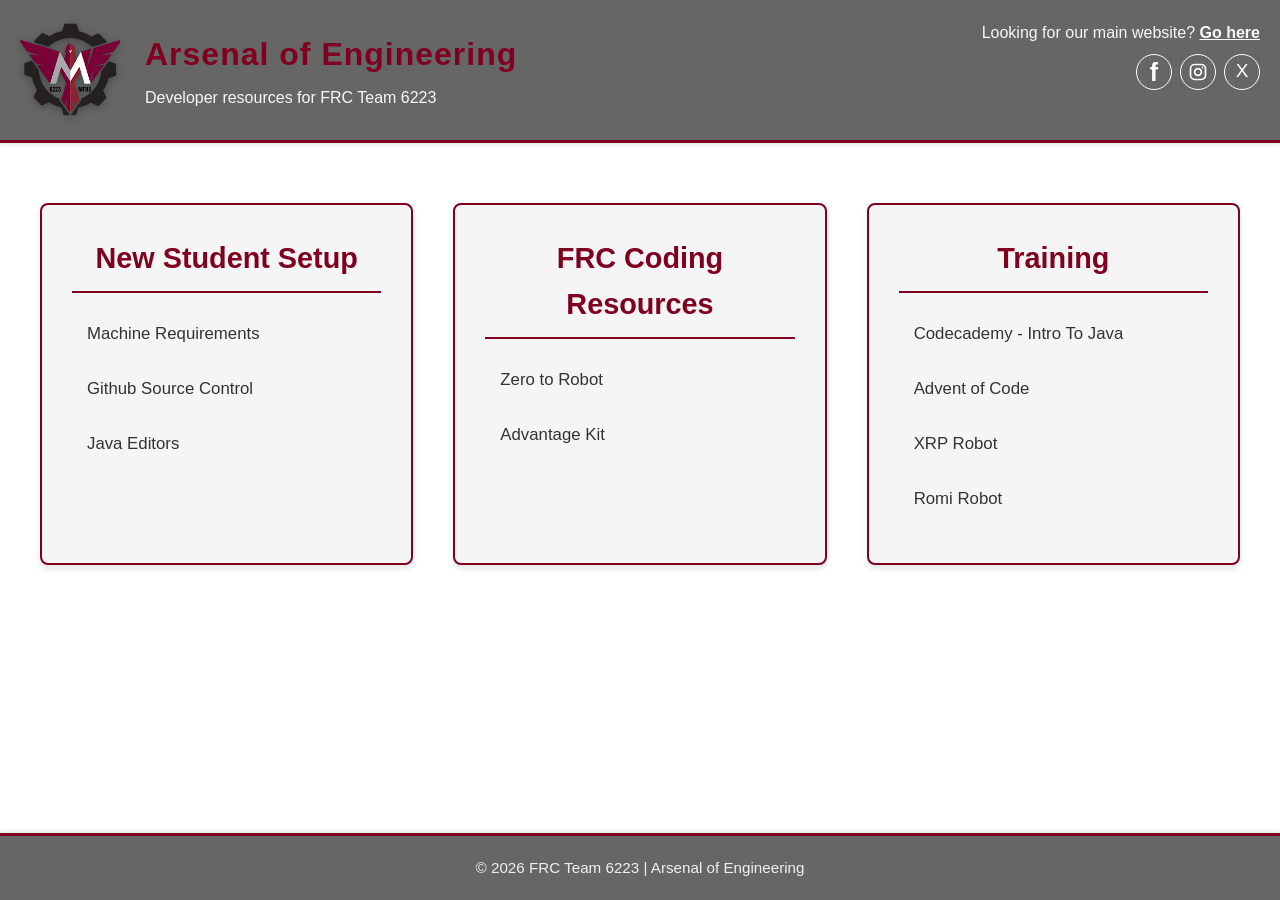
<file: index.html>
<!doctype html>
<html lang="en">

<head>
  <meta charset="utf-8">
  <meta name="viewport" content="width=device-width, initial-scale=1">
  <title>Arsenal of Engineering | Developer Resources</title>
  <link rel="icon" type="image/png" href="assets/images/icons/Icon.png">
  <link rel="stylesheet" href="assets/styles/style.css">
</head>

<body>
  <header>
    <a class="header-home" href="index.html">
      <img src="assets/images/logo/Logo.png" alt="">
      <div class="header-text">
        <h1>Arsenal of Engineering</h1>
        <p>Developer resources for FRC Team 6223</p>
      </div>
    </a>
    <nav class="header-links" aria-label="Team website and social media">
      <p>Looking for our main website? <a href="https://www.arsenalofengineering.org/">Go here</a></p>
      <div class="social-links">
        <a class="social-icon facebook"
          href="https://www.facebook.com/p/FRC-Team-6223-Menomonee-Falls-High-School-Robotics-61572695653583/"
          aria-label="Facebook">f</a>
        <a class="social-icon" href="https://www.instagram.com/mfhs.robotics" aria-label="Instagram"><svg
            viewBox="0 0 24 24" fill="none" stroke="currentColor" stroke-width="2" aria-hidden="true">
            <rect x="3" y="3" width="18" height="18" rx="5" />
            <circle cx="12" cy="12" r="4" />
            <circle cx="17.5" cy="6.5" r="1" fill="currentColor" stroke="none" />
          </svg></a>
        <a class="social-icon x-icon" href="https://x.com/falls_robotics" aria-label="X">X</a>
      </div>
    </nav>
  </header>
  <main>

    <div class="sections">
      <section class="resource-section">
        <h3>New Student Setup</h3>
        <ul class="resource-links">
          <li><a href="setup_machine-requirements.html">Machine Requirements</a></li>
          <li><a href="setup_github-source-control.html">Github Source Control</a></li>
          <li><a href="setup_java-editors.html">Java Editors</a></li>
        </ul>
      </section>

      <section class="resource-section">
        <h3>FRC Coding Resources</h3>
        <ul class="resource-links">
          <li><a href="https://docs.wpilib.org/en/stable/docs/zero-to-robot/introduction.html" target="_blank">Zero to
              Robot</a></li>
          <li><a href="https://docs.advantagekit.org/" target="_blank">Advantage Kit</a></li>
        </ul>
      </section>

      <section class="resource-section">
        <h3>Training</h3>
        <ul class="resource-links">
          <li><a href="https://www.codecademy.com/learn/java-introduction">Codecademy - Intro To Java</a></li>
          <li><a href="training_advent-of-code.html">Advent of Code</a></li>
          <li><a href="training_xrp-robot.html">XRP Robot</a></li>
          <li><a href="training_romi-robot.html">Romi Robot</a></li>
        </ul>
      </section>
    </div>
  </main>
  <footer>
    <p>&copy; 2026 FRC Team 6223 | Arsenal of Engineering</p>
  </footer>
</body>

</html>
</file>
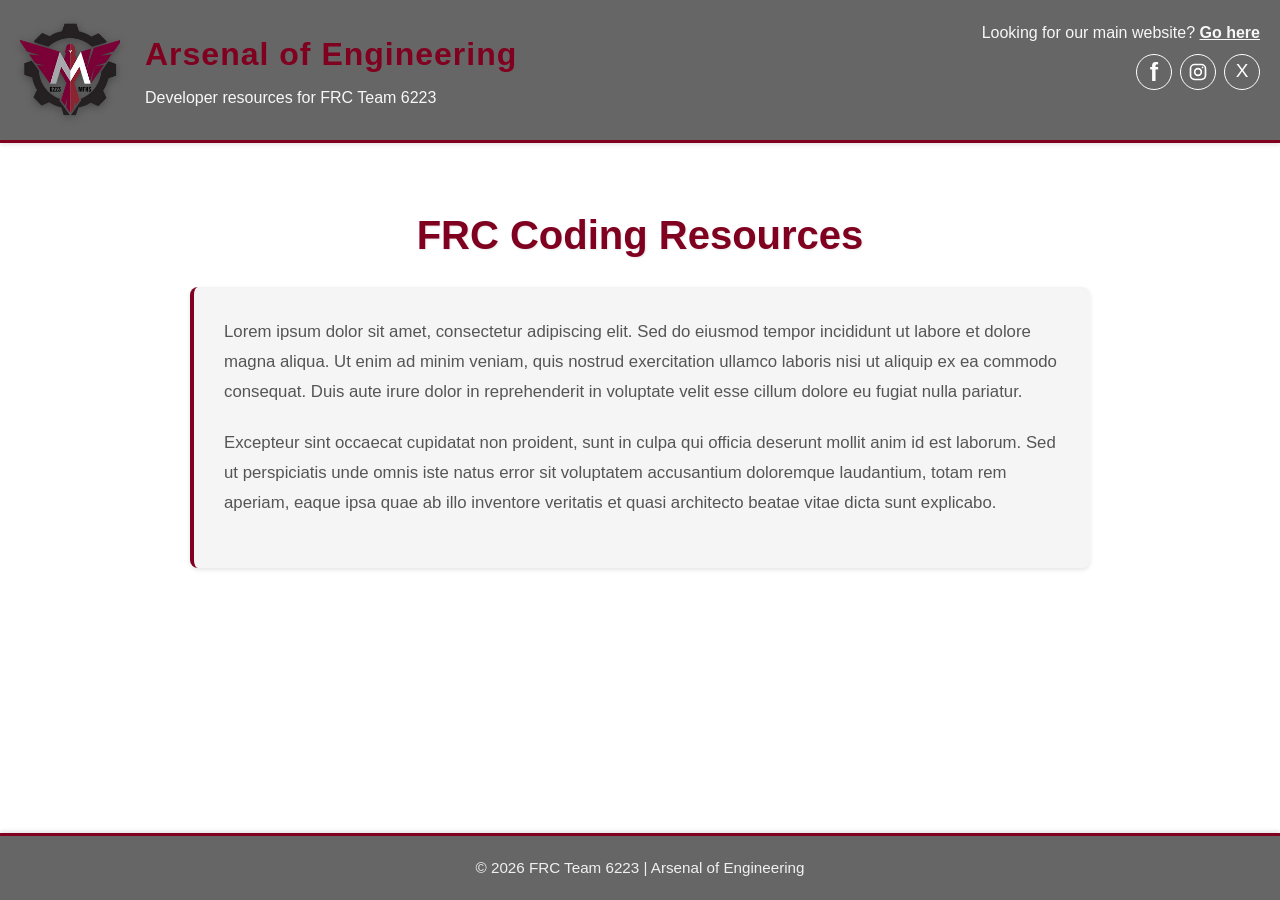
<file: frc-coding-resources.html>
<!doctype html>
<html lang="en">
  <head>
    <meta charset="utf-8">
    <meta name="viewport" content="width=device-width, initial-scale=1">
    <title>FRC Coding Resources | Arsenal of Engineering</title>
    <link rel="icon" type="image/png" href="assets/images/icons/Icon.png">
    <link rel="stylesheet" href="assets/styles/style.css">
  </head>
  <body>
    <header>
      <a class="header-home" href="index.html">
        <img src="assets/images/logo/Logo.png" alt="">
        <div class="header-text">
          <h1>Arsenal of Engineering</h1>
          <p>Developer resources for FRC Team 6223</p>
        </div>
      </a>
      <nav class="header-links" aria-label="Team website and social media">
        <p>Looking for our main website? <a href="https://www.arsenalofengineering.org/">Go here</a></p>
        <div class="social-links">
          <a class="social-icon facebook" href="https://www.facebook.com/p/FRC-Team-6223-Menomonee-Falls-High-School-Robotics-61572695653583/" aria-label="Facebook">f</a>
          <a class="social-icon" href="https://www.instagram.com/mfhs.robotics" aria-label="Instagram"><svg viewBox="0 0 24 24" fill="none" stroke="currentColor" stroke-width="2" aria-hidden="true"><rect x="3" y="3" width="18" height="18" rx="5"/><circle cx="12" cy="12" r="4"/><circle cx="17.5" cy="6.5" r="1" fill="currentColor" stroke="none"/></svg></a>
          <a class="social-icon x-icon" href="https://x.com/falls_robotics" aria-label="X">X</a>
        </div>
      </nav>
    </header>
    <main>
      <h2>FRC Coding Resources</h2>
      <article class="page-content">
        <p>
          Lorem ipsum dolor sit amet, consectetur adipiscing elit. Sed do eiusmod tempor incididunt ut labore et dolore magna aliqua. 
          Ut enim ad minim veniam, quis nostrud exercitation ullamco laboris nisi ut aliquip ex ea commodo consequat. Duis aute irure 
          dolor in reprehenderit in voluptate velit esse cillum dolore eu fugiat nulla pariatur.
        </p>
        <p>
          Excepteur sint occaecat cupidatat non proident, sunt in culpa qui officia deserunt mollit anim id est laborum. Sed ut perspiciatis 
          unde omnis iste natus error sit voluptatem accusantium doloremque laudantium, totam rem aperiam, eaque ipsa quae ab illo inventore 
          veritatis et quasi architecto beatae vitae dicta sunt explicabo.
        </p>
      </article>
    </main>
    <footer>
      <p>&copy; 2026 FRC Team 6223 | Arsenal of Engineering</p>
    </footer>
  </body>
</html>
</file>
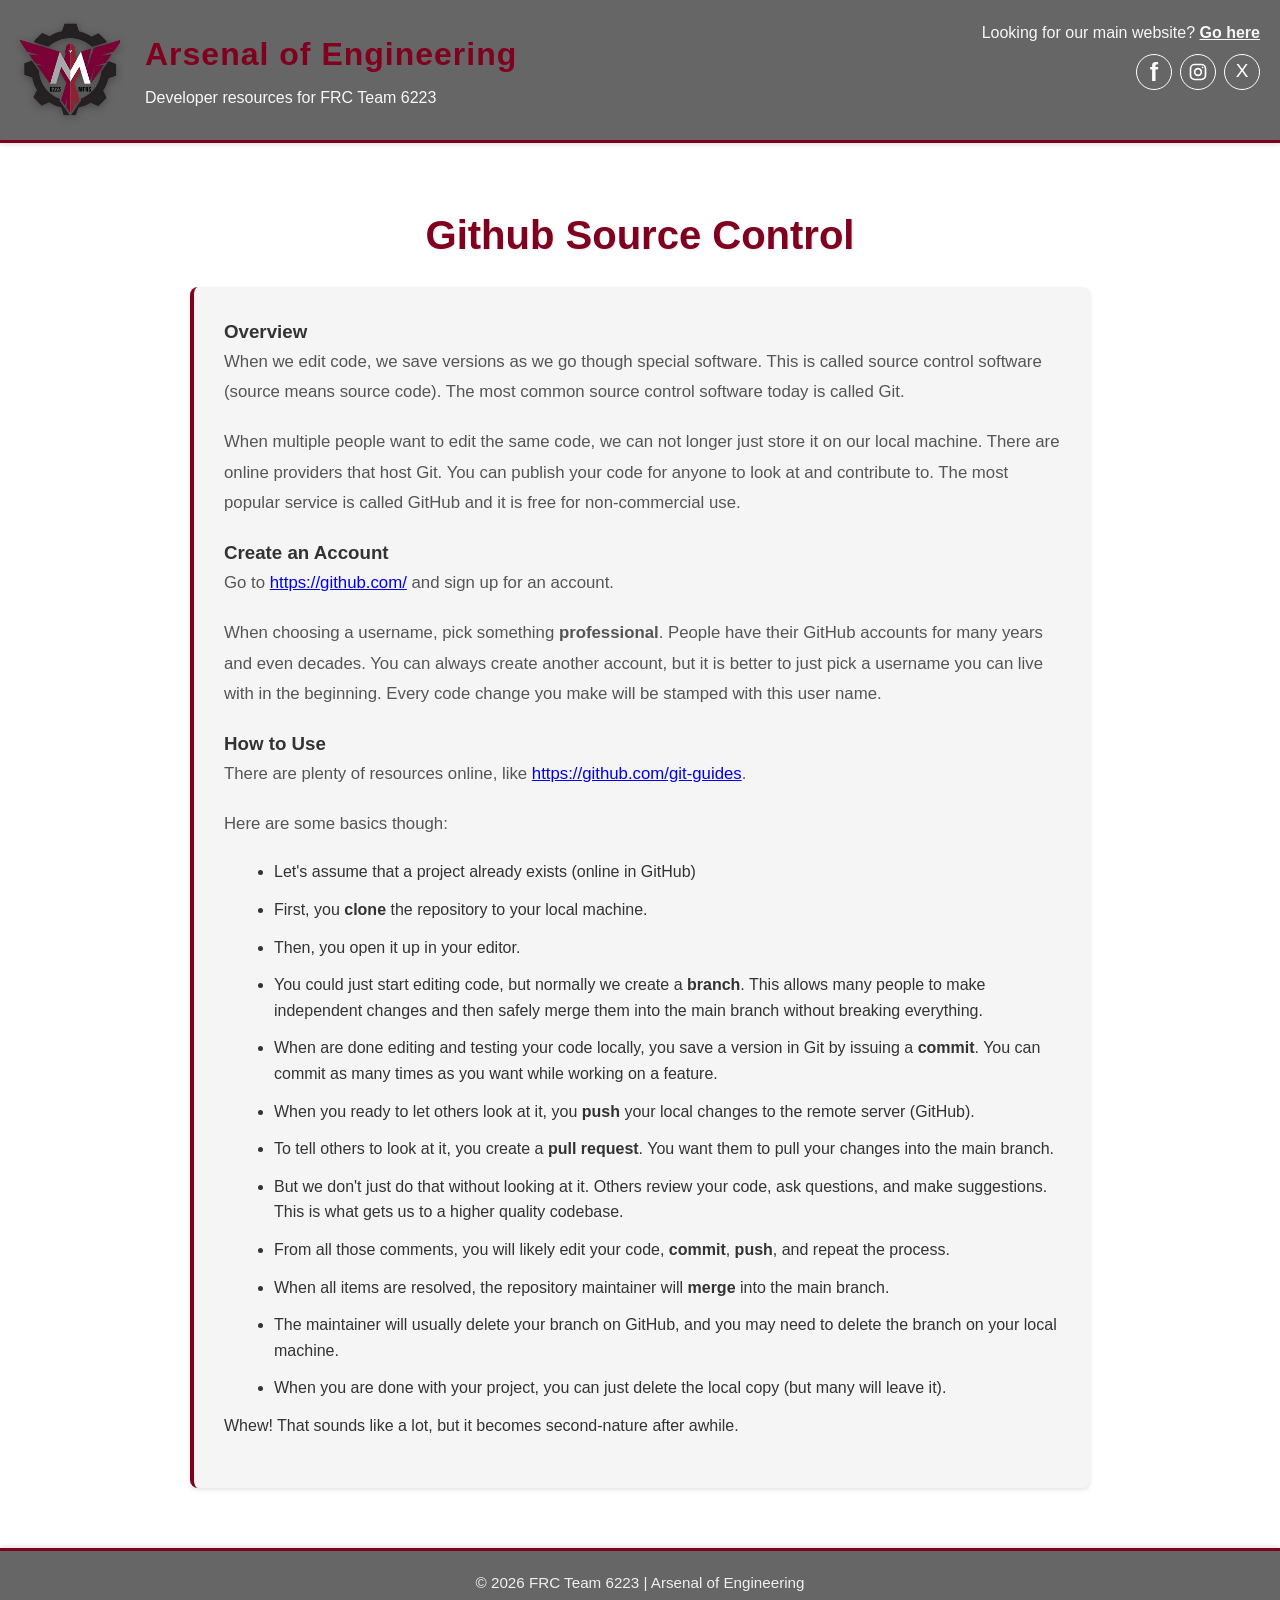
<file: setup_github-source-control.html>
<!doctype html>
<html lang="en">

<head>
  <meta charset="utf-8">
  <meta name="viewport" content="width=device-width, initial-scale=1">
  <title>Github Source Control | Arsenal of Engineering</title>
  <link rel="icon" type="image/png" href="assets/images/icons/Icon.png">
  <link rel="stylesheet" href="assets/styles/style.css">
</head>

<body>
  <header>
    <a class="header-home" href="index.html">
      <img src="assets/images/logo/Logo.png" alt="">
      <div class="header-text">
        <h1>Arsenal of Engineering</h1>
        <p>Developer resources for FRC Team 6223</p>
      </div>
    </a>
    <nav class="header-links" aria-label="Team website and social media">
      <p>Looking for our main website? <a href="https://www.arsenalofengineering.org/">Go here</a></p>
      <div class="social-links">
        <a class="social-icon facebook"
          href="https://www.facebook.com/p/FRC-Team-6223-Menomonee-Falls-High-School-Robotics-61572695653583/"
          aria-label="Facebook">f</a>
        <a class="social-icon" href="https://www.instagram.com/mfhs.robotics" aria-label="Instagram"><svg
            viewBox="0 0 24 24" fill="none" stroke="currentColor" stroke-width="2" aria-hidden="true">
            <rect x="3" y="3" width="18" height="18" rx="5" />
            <circle cx="12" cy="12" r="4" />
            <circle cx="17.5" cy="6.5" r="1" fill="currentColor" stroke="none" />
          </svg></a>
        <a class="social-icon x-icon" href="https://x.com/falls_robotics" aria-label="X">X</a>
      </div>
    </nav>
  </header>
  <main>
    <h2>Github Source Control</h2>
    <article class="page-content">
      <h3>Overview</h3>
      <p>
        When we edit code, we save versions as we go though special software. This is called source control software
        (source means source code). The most common source control software today is called Git.
      </p>
      <p>
        When multiple people want to edit the same code, we can not longer just store it on our local machine. There are
        online providers that host Git. You can publish your code for anyone to look at and contribute to. The most
        popular service is called GitHub and it is free for non-commercial use.
      </p>
      <h3>Create an Account</h3>
      <p>
        Go to <a href="https://github.com/" target="_blank">https://github.com/</a> and sign up for an account.
      </p>
      <p>
        When choosing a username, pick something <b>professional</b>. People have their GitHub accounts for many years
        and even decades. You can always create another account, but it is better to just pick a username you can live
        with in the beginning. Every code change you make will be stamped with this user name.
      </p>
      <h3>How to Use</h3>
      <p>
        There are plenty of resources online, like <a href="https://github.com/git-guides"
          target="_blank">https://github.com/git-guides</a>.
      </p>
      <p>
        Here are some basics though:
      <ul>
        <li> Let's assume that a project already exists (online in GitHub)</li>
        <li> First, you <b>clone</b> the repository to your local machine.</li>
        <li> Then, you open it up in your editor.</li>
        <li> You could just start editing code, but normally we create a <b>branch</b>. This allows many people to make
          independent changes and then safely merge them into the main branch without breaking everything.</li>
        <li> When are done editing and testing your code locally, you save a version in Git by issuing a <b>commit</b>.
          You
          can commit as many times as you want while working on a feature.</li>
        <li> When you ready to let others look at it, you <b>push</b> your local changes to the remote server (GitHub).
        </li>
        <li> To tell others to look at it, you create a <b>pull request</b>. You want them to pull your changes into the
          main branch.</li>
        <li> But we don't just do that without looking at it. Others review your code, ask questions, and make
          suggestions.
          This is what gets us to a higher quality codebase.</li>
        <li> From all those comments, you will likely edit your code, <b>commit</b>, <b>push</b>, and repeat the
          process.</li>
        <li>When all items are resolved, the repository maintainer will <b>merge</b> into the main branch.</li>
        <li>The maintainer will usually delete your branch on GitHub, and you may need to delete the branch on your
          local machine.</li>
        <li>When you are done with your project, you can just delete the local copy (but many will leave it).</li>
      </ul>
      Whew! That sounds like a lot, but it becomes second-nature after awhile.
      </p>
    </article>
  </main>
  <footer>
    <p>&copy; 2026 FRC Team 6223 | Arsenal of Engineering</p>
  </footer>
</body>

</html>
</file>
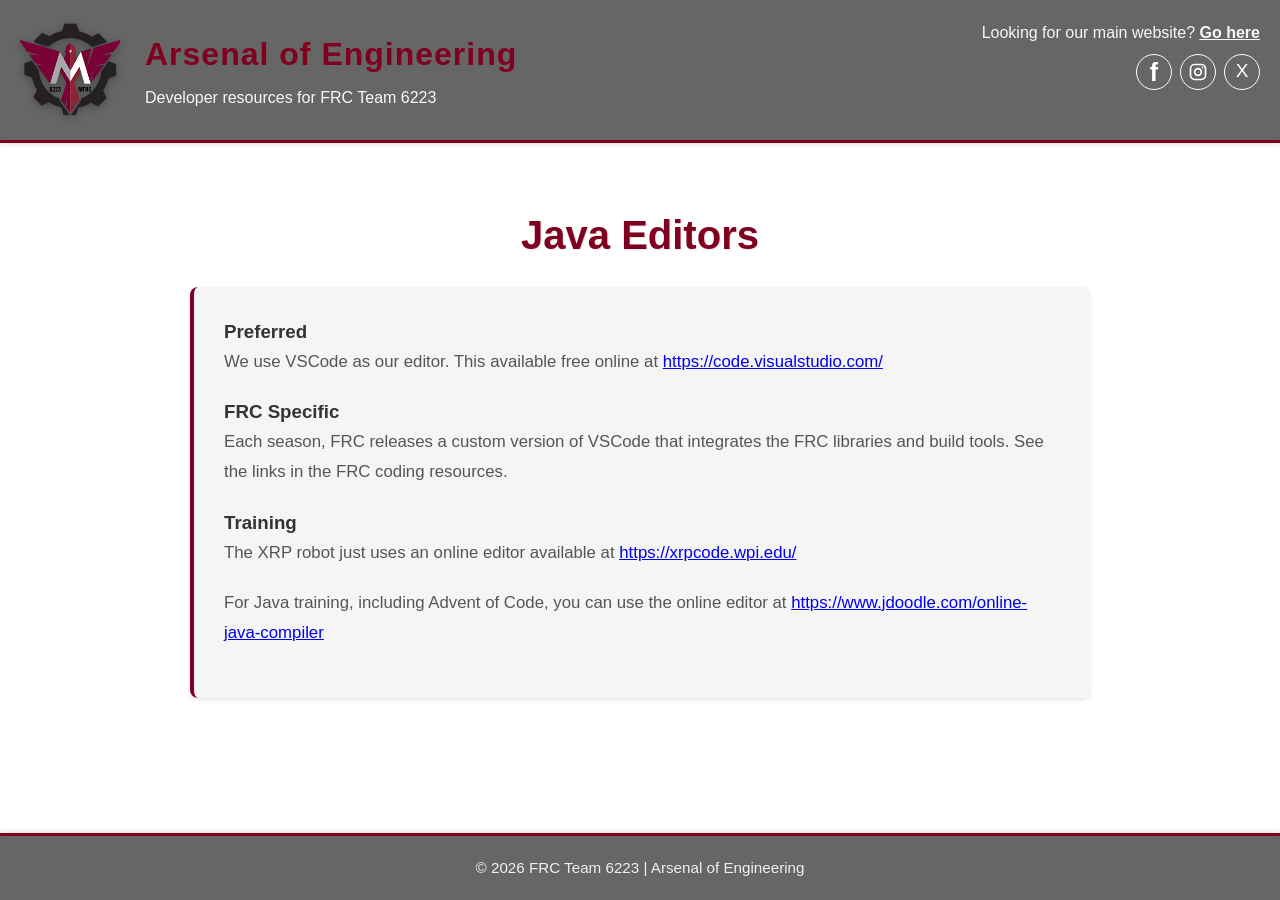
<file: setup_java-editors.html>
<!doctype html>
<html lang="en">

<head>
  <meta charset="utf-8">
  <meta name="viewport" content="width=device-width, initial-scale=1">
  <title>Java Editors | Arsenal of Engineering</title>
  <link rel="icon" type="image/png" href="assets/images/icons/Icon.png">
  <link rel="stylesheet" href="assets/styles/style.css">
</head>

<body>
  <header>
    <a class="header-home" href="index.html">
      <img src="assets/images/logo/Logo.png" alt="">
      <div class="header-text">
        <h1>Arsenal of Engineering</h1>
        <p>Developer resources for FRC Team 6223</p>
      </div>
    </a>
    <nav class="header-links" aria-label="Team website and social media">
      <p>Looking for our main website? <a href="https://www.arsenalofengineering.org/">Go here</a></p>
      <div class="social-links">
        <a class="social-icon facebook" href="https://www.facebook.com/p/FRC-Team-6223-Menomonee-Falls-High-School-Robotics-61572695653583/" aria-label="Facebook">f</a>
        <a class="social-icon" href="https://www.instagram.com/mfhs.robotics" aria-label="Instagram"><svg viewBox="0 0 24 24" fill="none" stroke="currentColor" stroke-width="2" aria-hidden="true"><rect x="3" y="3" width="18" height="18" rx="5"/><circle cx="12" cy="12" r="4"/><circle cx="17.5" cy="6.5" r="1" fill="currentColor" stroke="none"/></svg></a>
        <a class="social-icon x-icon" href="https://x.com/falls_robotics" aria-label="X">X</a>
      </div>
    </nav>
  </header>
  <main>
    <h2>Java Editors</h2>
    <article class="page-content">
      <h3>Preferred</h3>
      <p>
        We use VSCode as our editor. This available free online at <a href="https://code.visualstudio.com/"
          target="_blank">https://code.visualstudio.com/</a>
      </p>
      <h3>FRC Specific</h3>
      <p>
        Each season, FRC releases a custom version of VSCode that integrates the FRC libraries and build tools. See the
        links in the FRC coding resources.
      </p>
      <h3>Training</h3>
      <p>
        The XRP robot just uses an online editor available at <a href="https://xrpcode.wpi.edu/"
          target="_blank">https://xrpcode.wpi.edu/</a>
      </p>
      <p>
        For Java training, including Advent of Code, you can use the online editor at <a
          href="https://www.jdoodle.com/online-java-compiler"
          target="_blank">https://www.jdoodle.com/online-java-compiler</a>
      </p>
    </article>
  </main>
  <footer>
    <p>&copy; 2026 FRC Team 6223 | Arsenal of Engineering</p>
  </footer>
</body>

</html>
</file>
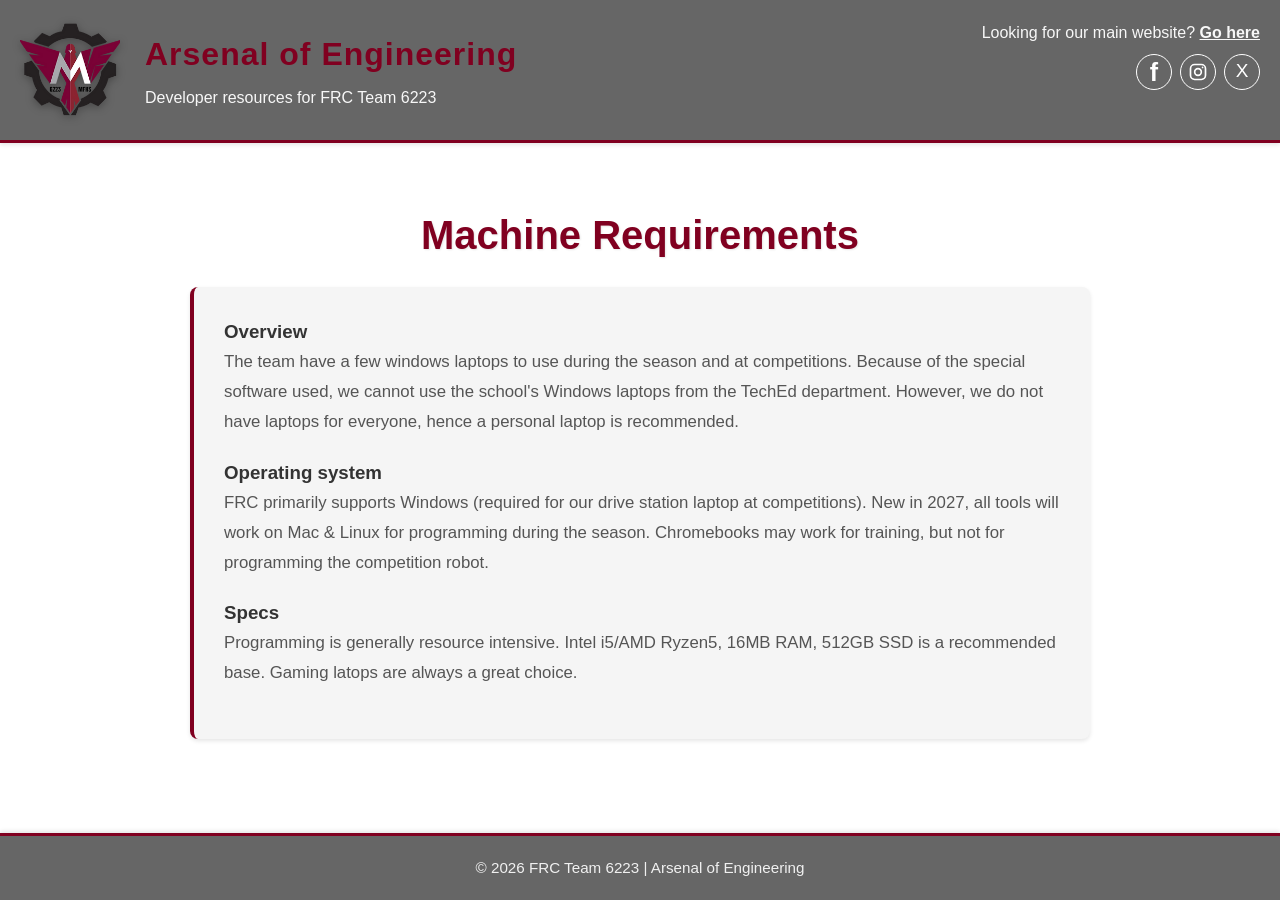
<file: setup_machine-requirements.html>
<!doctype html>
<html lang="en">

<head>
  <meta charset="utf-8">
  <meta name="viewport" content="width=device-width, initial-scale=1">
  <title>Machine Requirements | Arsenal of Engineering</title>
  <link rel="icon" type="image/png" href="assets/images/icons/Icon.png">
  <link rel="stylesheet" href="assets/styles/style.css">
</head>

<body>
  <header>
    <a class="header-home" href="index.html">
      <img src="assets/images/logo/Logo.png" alt="">
      <div class="header-text">
        <h1>Arsenal of Engineering</h1>
        <p>Developer resources for FRC Team 6223</p>
      </div>
    </a>
    <nav class="header-links" aria-label="Team website and social media">
      <p>Looking for our main website? <a href="https://www.arsenalofengineering.org/">Go here</a></p>
      <div class="social-links">
        <a class="social-icon facebook"
          href="https://www.facebook.com/p/FRC-Team-6223-Menomonee-Falls-High-School-Robotics-61572695653583/"
          aria-label="Facebook">f</a>
        <a class="social-icon" href="https://www.instagram.com/mfhs.robotics" aria-label="Instagram"><svg
            viewBox="0 0 24 24" fill="none" stroke="currentColor" stroke-width="2" aria-hidden="true">
            <rect x="3" y="3" width="18" height="18" rx="5" />
            <circle cx="12" cy="12" r="4" />
            <circle cx="17.5" cy="6.5" r="1" fill="currentColor" stroke="none" />
          </svg></a>
        <a class="social-icon x-icon" href="https://x.com/falls_robotics" aria-label="X">X</a>
      </div>
    </nav>
  </header>
  <main>
    <h2>Machine Requirements</h2>
    <article class="page-content">
      <h3>Overview</h3>
      <p>
        The team have a few windows laptops to use during the season and at competitions. Because of the special
        software used, we cannot use the school's Windows laptops from the TechEd department.
        However, we do not have laptops for everyone, hence a personal laptop is recommended.
      </p>
      <h3>Operating system</h3>
      <p>
        FRC primarily supports Windows (required for our drive station laptop at competitions). New in 2027, all tools
        will work on Mac & Linux for programming during the season.
        Chromebooks may work for training, but not for programming the competition robot.
      </p>
      <h3>Specs</h3>
      <p>
        Programming is generally resource intensive. Intel i5/AMD Ryzen5, 16MB RAM, 512GB SSD is a recommended base.
        Gaming latops are always a great choice.
      </p>

    </article>
  </main>
  <footer>
    <p>&copy; 2026 FRC Team 6223 | Arsenal of Engineering</p>
  </footer>
</body>

</html>
</file>
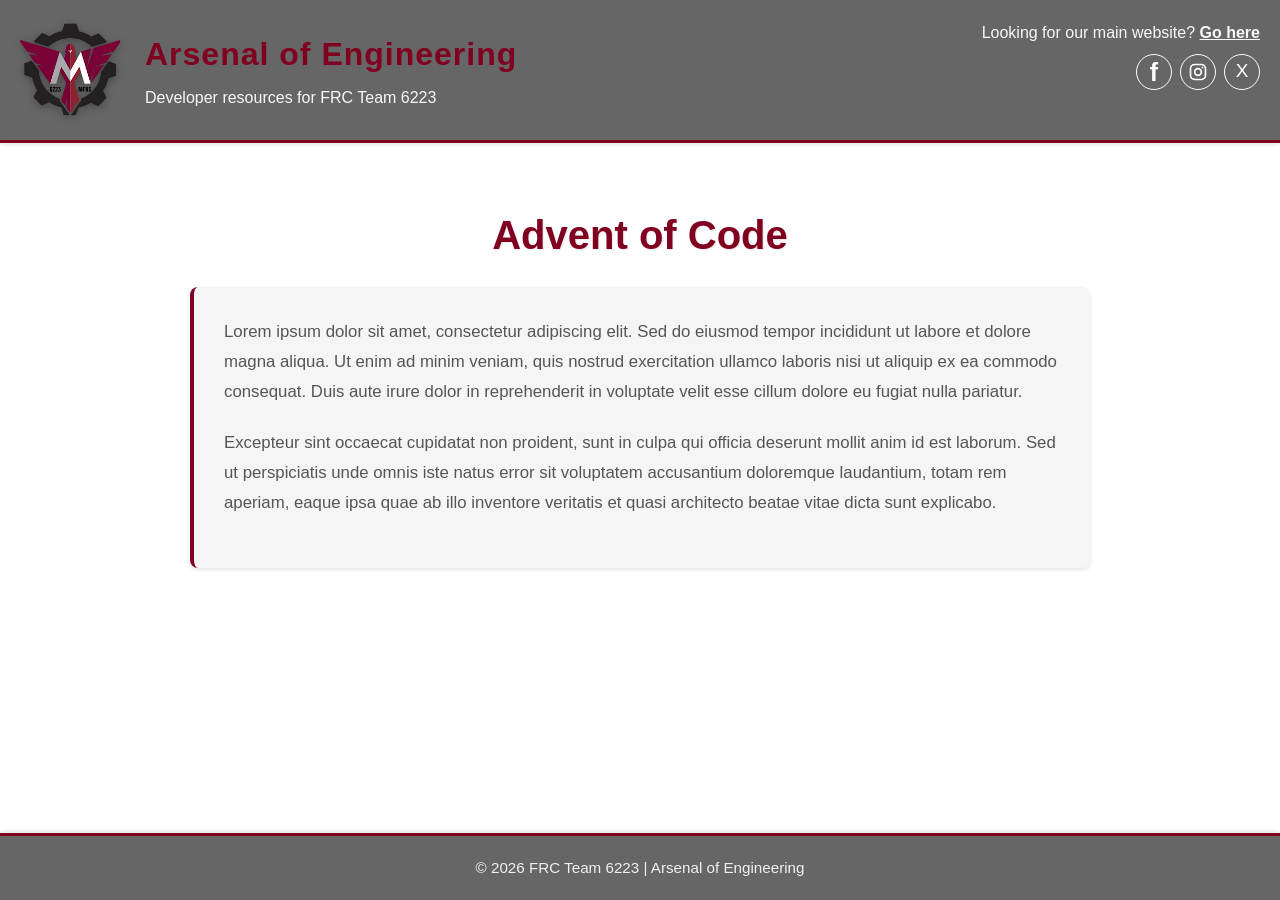
<file: training_advent-of-code.html>
<!doctype html>
<html lang="en">
  <head>
    <meta charset="utf-8">
    <meta name="viewport" content="width=device-width, initial-scale=1">
    <title>Advent of Code | Arsenal of Engineering</title>
    <link rel="icon" type="image/png" href="assets/images/icons/Icon.png">
    <link rel="stylesheet" href="assets/styles/style.css">
  </head>
  <body>
    <header>
      <a class="header-home" href="index.html">
        <img src="assets/images/logo/Logo.png" alt="">
        <div class="header-text">
          <h1>Arsenal of Engineering</h1>
          <p>Developer resources for FRC Team 6223</p>
        </div>
      </a>
      <nav class="header-links" aria-label="Team website and social media">
        <p>Looking for our main website? <a href="https://www.arsenalofengineering.org/">Go here</a></p>
        <div class="social-links">
          <a class="social-icon facebook" href="https://www.facebook.com/p/FRC-Team-6223-Menomonee-Falls-High-School-Robotics-61572695653583/" aria-label="Facebook">f</a>
          <a class="social-icon" href="https://www.instagram.com/mfhs.robotics" aria-label="Instagram"><svg viewBox="0 0 24 24" fill="none" stroke="currentColor" stroke-width="2" aria-hidden="true"><rect x="3" y="3" width="18" height="18" rx="5"/><circle cx="12" cy="12" r="4"/><circle cx="17.5" cy="6.5" r="1" fill="currentColor" stroke="none"/></svg></a>
          <a class="social-icon x-icon" href="https://x.com/falls_robotics" aria-label="X">X</a>
        </div>
      </nav>
    </header>
    <main>
      <h2>Advent of Code</h2>
      <article class="page-content">
        <p>
          Lorem ipsum dolor sit amet, consectetur adipiscing elit. Sed do eiusmod tempor incididunt ut labore et dolore magna aliqua. 
          Ut enim ad minim veniam, quis nostrud exercitation ullamco laboris nisi ut aliquip ex ea commodo consequat. Duis aute irure 
          dolor in reprehenderit in voluptate velit esse cillum dolore eu fugiat nulla pariatur.
        </p>
        <p>
          Excepteur sint occaecat cupidatat non proident, sunt in culpa qui officia deserunt mollit anim id est laborum. Sed ut perspiciatis 
          unde omnis iste natus error sit voluptatem accusantium doloremque laudantium, totam rem aperiam, eaque ipsa quae ab illo inventore 
          veritatis et quasi architecto beatae vitae dicta sunt explicabo.
        </p>
      </article>
    </main>
    <footer>
      <p>&copy; 2026 FRC Team 6223 | Arsenal of Engineering</p>
    </footer>
  </body>
</html>
</file>
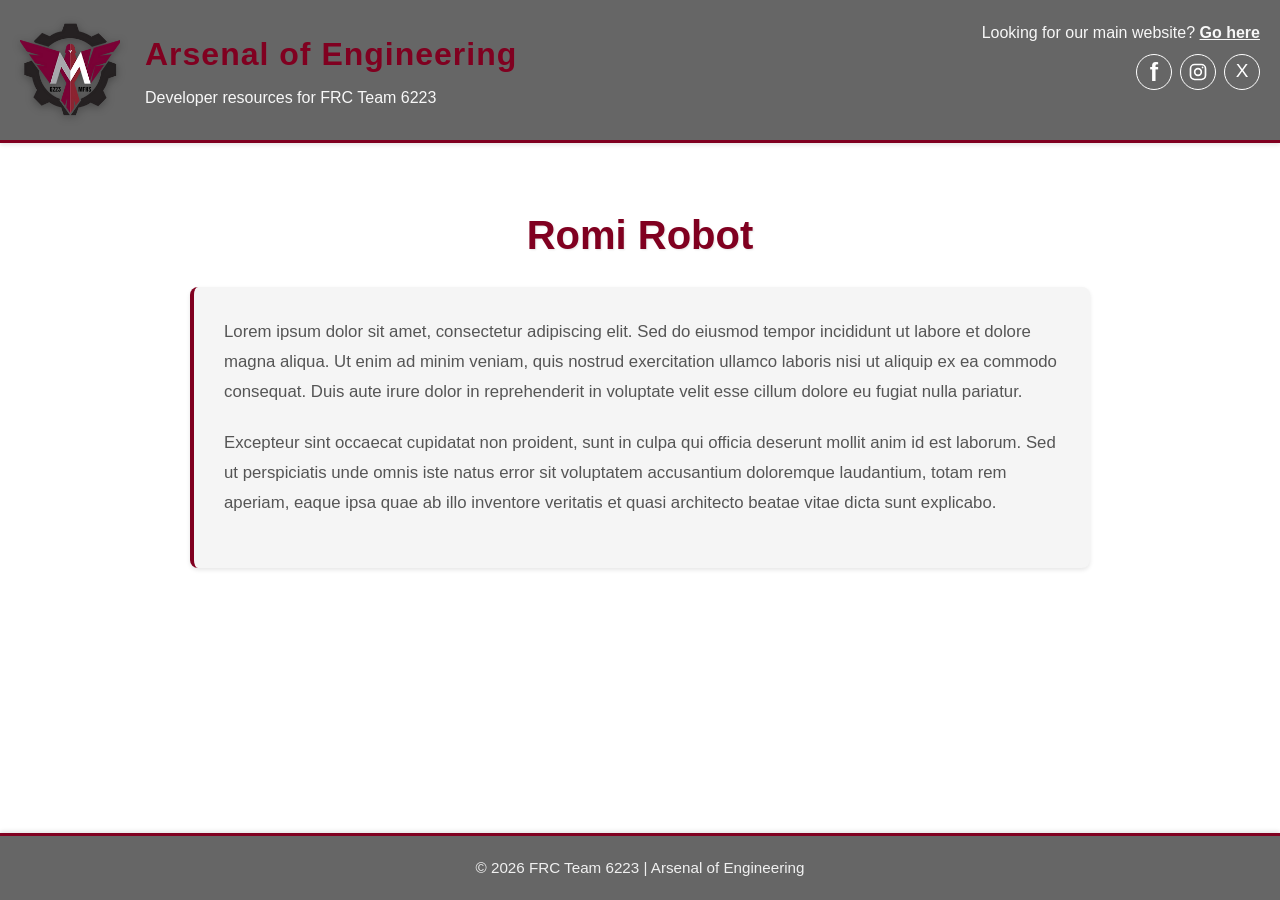
<file: training_romi-robot.html>
<!doctype html>
<html lang="en">
  <head>
    <meta charset="utf-8">
    <meta name="viewport" content="width=device-width, initial-scale=1">
    <title>Romi Robot | Arsenal of Engineering</title>
    <link rel="icon" type="image/png" href="assets/images/icons/Icon.png">
    <link rel="stylesheet" href="assets/styles/style.css">
  </head>
  <body>
    <header>
      <a class="header-home" href="index.html">
        <img src="assets/images/logo/Logo.png" alt="">
        <div class="header-text">
          <h1>Arsenal of Engineering</h1>
          <p>Developer resources for FRC Team 6223</p>
        </div>
      </a>
      <nav class="header-links" aria-label="Team website and social media">
        <p>Looking for our main website? <a href="https://www.arsenalofengineering.org/">Go here</a></p>
        <div class="social-links">
          <a class="social-icon facebook" href="https://www.facebook.com/p/FRC-Team-6223-Menomonee-Falls-High-School-Robotics-61572695653583/" aria-label="Facebook">f</a>
          <a class="social-icon" href="https://www.instagram.com/mfhs.robotics" aria-label="Instagram"><svg viewBox="0 0 24 24" fill="none" stroke="currentColor" stroke-width="2" aria-hidden="true"><rect x="3" y="3" width="18" height="18" rx="5"/><circle cx="12" cy="12" r="4"/><circle cx="17.5" cy="6.5" r="1" fill="currentColor" stroke="none"/></svg></a>
          <a class="social-icon x-icon" href="https://x.com/falls_robotics" aria-label="X">X</a>
        </div>
      </nav>
    </header>
    <main>
      <h2>Romi Robot</h2>
      <article class="page-content">
        <p>
          Lorem ipsum dolor sit amet, consectetur adipiscing elit. Sed do eiusmod tempor incididunt ut labore et dolore magna aliqua. 
          Ut enim ad minim veniam, quis nostrud exercitation ullamco laboris nisi ut aliquip ex ea commodo consequat. Duis aute irure 
          dolor in reprehenderit in voluptate velit esse cillum dolore eu fugiat nulla pariatur.
        </p>
        <p>
          Excepteur sint occaecat cupidatat non proident, sunt in culpa qui officia deserunt mollit anim id est laborum. Sed ut perspiciatis 
          unde omnis iste natus error sit voluptatem accusantium doloremque laudantium, totam rem aperiam, eaque ipsa quae ab illo inventore 
          veritatis et quasi architecto beatae vitae dicta sunt explicabo.
        </p>
      </article>
    </main>
    <footer>
      <p>&copy; 2026 FRC Team 6223 | Arsenal of Engineering</p>
    </footer>
  </body>
</html>
</file>
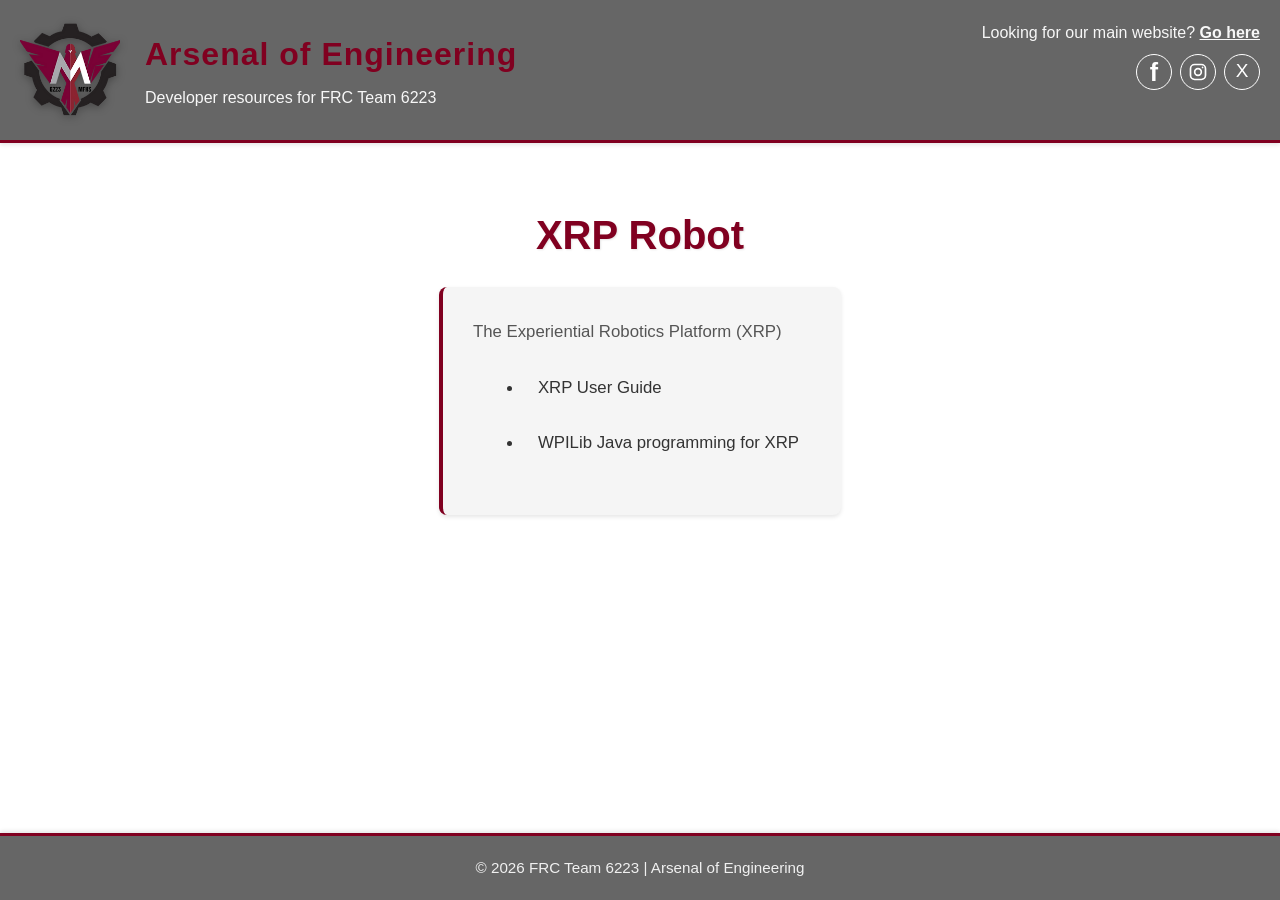
<file: training_xrp-robot.html>
<!doctype html>
<html lang="en">
  <head>
    <meta charset="utf-8">
    <meta name="viewport" content="width=device-width, initial-scale=1">
    <title>XRP Robot | Arsenal of Engineering</title>
    <link rel="icon" type="image/png" href="assets/images/icons/Icon.png">
    <link rel="stylesheet" href="assets/styles/style.css">
  </head>
  <body>
    <header>
      <a class="header-home" href="index.html">
        <img src="assets/images/logo/Logo.png" alt="">
        <div class="header-text">
          <h1>Arsenal of Engineering</h1>
          <p>Developer resources for FRC Team 6223</p>
        </div>
      </a>
      <nav class="header-links" aria-label="Team website and social media">
        <p>Looking for our main website? <a href="https://www.arsenalofengineering.org/">Go here</a></p>
        <div class="social-links">
          <a class="social-icon facebook" href="https://www.facebook.com/p/FRC-Team-6223-Menomonee-Falls-High-School-Robotics-61572695653583/" aria-label="Facebook">f</a>
          <a class="social-icon" href="https://www.instagram.com/mfhs.robotics" aria-label="Instagram"><svg viewBox="0 0 24 24" fill="none" stroke="currentColor" stroke-width="2" aria-hidden="true"><rect x="3" y="3" width="18" height="18" rx="5"/><circle cx="12" cy="12" r="4"/><circle cx="17.5" cy="6.5" r="1" fill="currentColor" stroke="none"/></svg></a>
          <a class="social-icon x-icon" href="https://x.com/falls_robotics" aria-label="X">X</a>
        </div>
      </nav>
    </header>
    <main>
      <h2>XRP Robot</h2>
      <article class="page-content">
        <p>
          The Experiential Robotics Platform (XRP)
          <ul class="resource-links">
            <li><a href="https://xrpusersguide.readthedocs.io/en/latest/course/introduction.html#">XRP User Guide</a></li>
            <li><a href="https://docs.wpilib.org/en/stable/docs/xrp-robot/programming-xrp.html">WPILib Java programming for XRP </a></li>
          </ul>
        </p>
      </article>
    </main>
    <footer>
      <p>&copy; 2026 FRC Team 6223 | Arsenal of Engineering</p>
    </footer>
  </body>
</html>
</file>
<file: assets/styles/style.css>
* {
  margin: 0;
  padding: 0;
  box-sizing: border-box;
}

body {
  font-family: 'Segoe UI', Tahoma, Geneva, Verdana, sans-serif;
  background: #ffffff;
  color: #333;
  line-height: 1.6;
  min-height: 100vh;
  display: flex;
  flex-direction: column;
}

header {
  background: #666666;
  padding: 20px;
  display: flex;
  align-items: center;
  gap: 25px;
  color: white;
  border-bottom: 3px solid #800020;
  box-shadow: 0 2px 4px rgba(0, 0, 0, 0.1);
}

.header-home {
  display: flex;
  align-items: center;
  gap: 25px;
  min-width: 0;
  color: inherit;
  text-decoration: none;
}

header img {
  max-width: 100px;
  height: auto;
  flex-shrink: 0;
  filter: drop-shadow(0 2px 4px rgba(0, 0, 0, 0.3));
}

.header-text {
  text-align: left;
}

header h1 {
  font-size: 2em;
  margin-bottom: 5px;
  color: #800020;
  font-weight: 700;
  letter-spacing: 1px;
}

header p {
  font-size: 1em;
  font-weight: 300;
  opacity: 0.95;
}

.header-links {
  margin-left: auto;
  align-self: flex-start;
  text-align: right;
}

.header-links p a {
  color: white;
  font-weight: 600;
}

.social-links {
  display: flex;
  justify-content: flex-end;
  gap: 8px;
  margin-top: 8px;
}

.social-icon {
  display: inline-flex;
  align-items: center;
  justify-content: center;
  width: 36px;
  height: 36px;
  border: 1px solid white;
  border-radius: 50%;
  color: white;
  text-decoration: none;
}

.social-icon:hover,
.social-icon:focus-visible {
  background: #800020;
}

.social-icon svg {
  width: 20px;
  height: 20px;
}

.facebook {
  font-family: Arial, sans-serif;
  font-size: 25px;
  font-weight: bold;
}

.x-icon {
  font-family: Arial, sans-serif;
  font-size: 19px;
}

main {
  flex: 1;
  display: flex;
  flex-direction: column;
  align-items: center;
  justify-content: flex-start;
  padding: 60px 20px;
  text-align: center;
}

main h2 {
  font-size: 2.5em;
  margin-bottom: 20px;
  color: #800020;
  text-shadow: 1px 1px 2px rgba(0, 0, 0, 0.1);
}

main > p {
  font-size: 1.1em;
  color: #555;
  max-width: 600px;
  line-height: 1.8;
  margin-bottom: 50px;
}

.sections {
  display: flex;
  gap: 40px;
  flex-wrap: wrap;
  justify-content: center;
  max-width: 1200px;
  width: 100%;
}

.resource-section {
  background: #f5f5f5;
  border: 2px solid #800020;
  border-radius: 8px;
  padding: 30px;
  min-width: 300px;
  flex: 1;
  box-shadow: 0 4px 6px rgba(0, 0, 0, 0.1);
  transition: transform 0.3s ease, box-shadow 0.3s ease;
}

.resource-section:hover {
  transform: translateY(-5px);
  box-shadow: 0 6px 12px rgba(0, 0, 0, 0.15);
}

.resource-section h3 {
  color: #800020;
  font-size: 1.8em;
  margin-bottom: 20px;
  border-bottom: 2px solid #800020;
  padding-bottom: 10px;
}

.resource-links {
  list-style: none;
  text-align: left;
}

.resource-links li {
  margin: 12px 0;
}

.resource-links a {
  color: #333;
  text-decoration: none;
  font-size: 1.05em;
  font-weight: 500;
  display: inline-block;
  padding: 8px 12px;
  border-radius: 4px;
  transition: all 0.3s ease;
  border-left: 3px solid transparent;
}

.resource-links a:hover {
  background: #800020;
  color: white;
  border-left-color: #666666;
  padding-left: 15px;
}

.page-content {
  background: #f5f5f5;
  border-left: 4px solid #800020;
  padding: 30px;
  max-width: 900px;
  text-align: left;
  border-radius: 8px;
  box-shadow: 0 2px 4px rgba(0, 0, 0, 0.1);
}

.page-content p {
  margin-bottom: 20px;
  color: #555;
  line-height: 1.8;
  font-size: 1.05em;
}

.page-content ul {
  list-style: disc;
  padding-left: 40px;
  margin-left: 10px;
}

.page-content li {
  margin: 12px 0;
}

footer {
  background: #666666;
  padding: 20px;
  text-align: center;
  color: white;
  border-top: 3px solid #800020;
  box-shadow: 0 -2px 4px rgba(0, 0, 0, 0.1);
}

footer p {
  font-size: 0.95em;
  opacity: 0.9;
}

@media (max-width: 768px) {
  header {
    flex-wrap: wrap;
  }

  .header-home {
    gap: 15px;
  }

  header h1 {
    font-size: 1.5em;
  }

  main h2 {
    font-size: 1.8em;
  }

  header img {
    max-width: 80px;
  }

  .header-links {
    width: 100%;
  }

  .sections {
    flex-direction: column;
    gap: 20px;
  }

  .resource-section {
    min-width: unset;
  }
}
</file>
